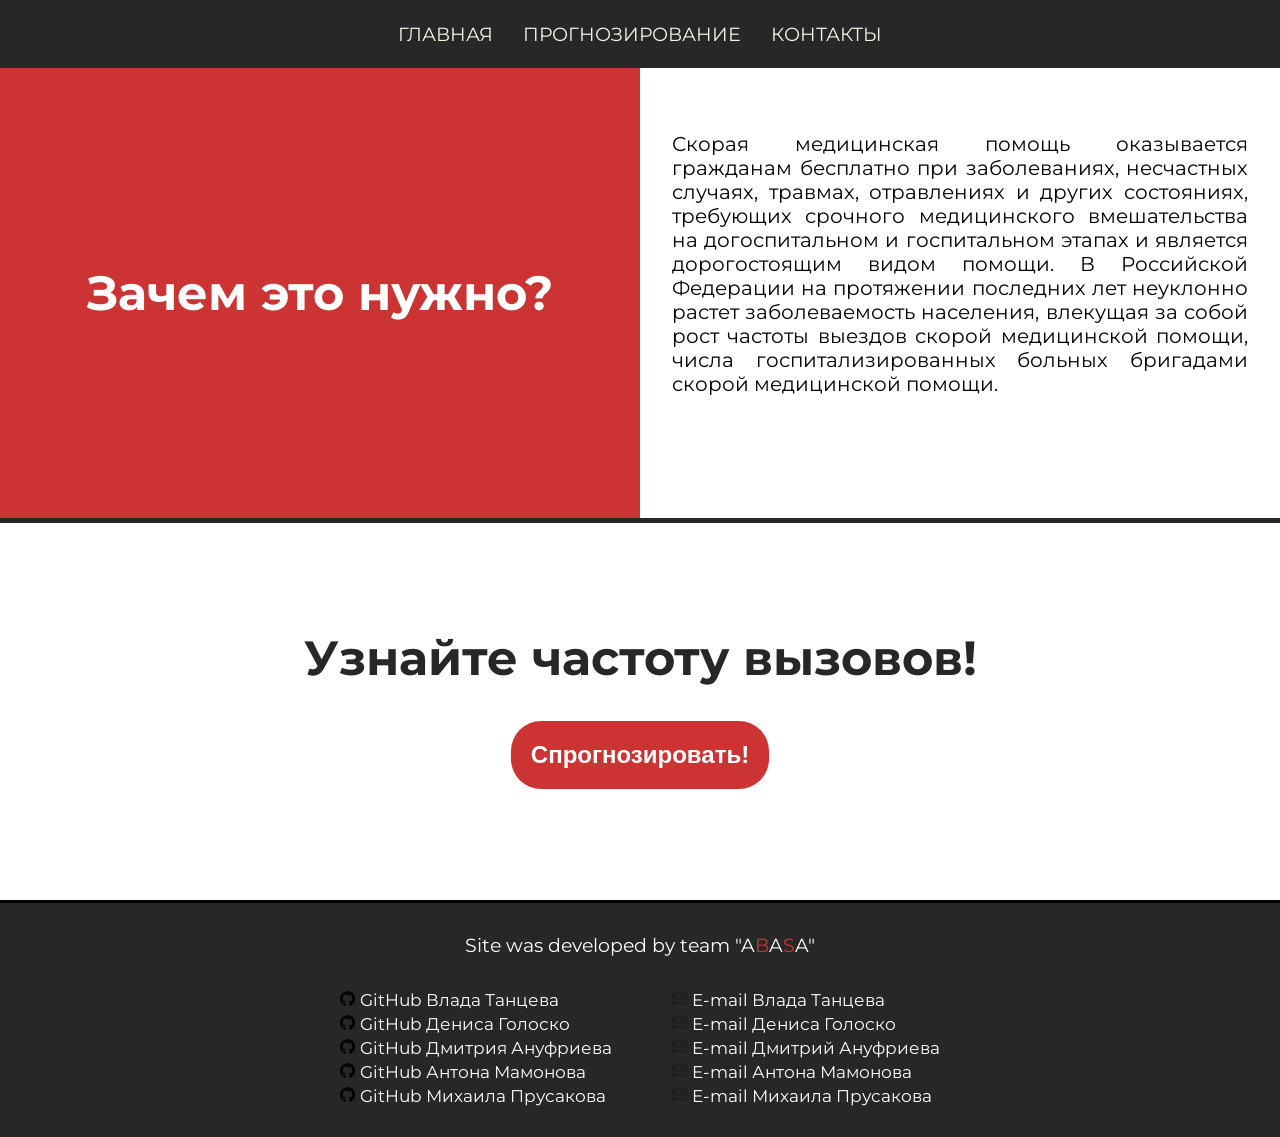
<file: site/index.html>
<!DOCTYPE html>
<html>
<head>
	<meta charset="utf-8">
	<meta name="viewport" content="width=device-width, initial-scale=1">
	<title>Главная</title>
	<link rel="stylesheet" type="text/css" href="style.css">
</head>
<body>

	<div class="menu">
		<a href="index.html">Главная</a>
		<a href="forecasting.html">Прогнозирование</a>
		<a href="#footer">Контакты</a>
	</div>

	<div id="container_info" class="container_info">
		<div class="container_info_left">
			<div class="content_info_left">
				<h1>Зачем это нужно?</h1>
			</div>
		</div>

		<div class="container_info_right">
			<div class="content_info_right">
				<p>Скорая медицинская помощь оказывается гражданам бесплатно при заболеваниях, несчастных случаях, травмах, отравлениях и других состояниях, требующих срочного медицинского вмешательства на догоспитальном и госпитальном этапах и является дорогостоящим видом помощи. В Российской Федерации на протяжении последних лет неуклонно растет заболеваемость населения, влекущая за собой рост частоты выездов скорой медицинской помощи, числа госпитализированных больных бригадами скорой медицинской помощи.</p>
			</div>
		</div>
	</div>

	<div id="container_forecasting" class="container_forecasting">
		<div class="content_forecasting">
			<h1>Узнайте частоту вызовов!</h1>
		</div>

		<div class="button_forecasting">
			<a href="forecasting.html"><input type="submit" name="send" value="Спрогнозировать!"></a>
		</div>
	</div>

	<div id="footer" class="footer">
		<div class="content_footer">
			<p>Site was developed by team "A<span class="red_simvol">B</span>A<span class="red_simvol">S</span>A"</p>
		</div>

		<div class="contact_footer">

			<div class="content_contact_git_footer">
				<div>
					<img src="img/git_logo.png">
					<a href="https://github.com/ElectroForez">GitHub Влада Танцева</a>
				</div>

				<div>
					<img src="img/git_logo.png">
					<a href="https://github.com/w111zard">GitHub Дениса Голоско</a>
				</div>

				<div>
					<img src="img/git_logo.png">
					<a href="https://github.com/IamSkezy">GitHub Дмитрия Ануфриева</a>
				</div>

				<div>
					<img src="img/git_logo.png">
					<a href="https://github.com/SharrkSummoner">GitHub Антона Мамонова</a>
				</div>

				<div>
					<img src="img/git_logo.png">
					<a href="https://github.com/Mikhas3009">GitHub Михаила Прусакова</a>
				</div>

			</div>

			<div class="content_contact_mail_footer">
				<div>
					<img src="img/email_logo.png">
					<a href="#">E-mail Влада Танцева</a>	
				</div>

				<div>
					<img src="img/email_logo.png">
					<a href="#">E-mail Дениса Голоско</a>	
				</div>

				<div>
					<img src="img/email_logo.png">
					<a href="#">E-mail Дмитрий Ануфриева</a>	
				</div>

				<div>
					<img src="img/email_logo.png">
					<a href="#">E-mail Антона Мамонова</a>	
				</div>

				<div>
					<img src="img/email_logo.png">
					<a href="#">E-mail Михаила Прусакова</a>	
				</div>

			</div>
		</div>
	</div>

</body>
</html>
</file>
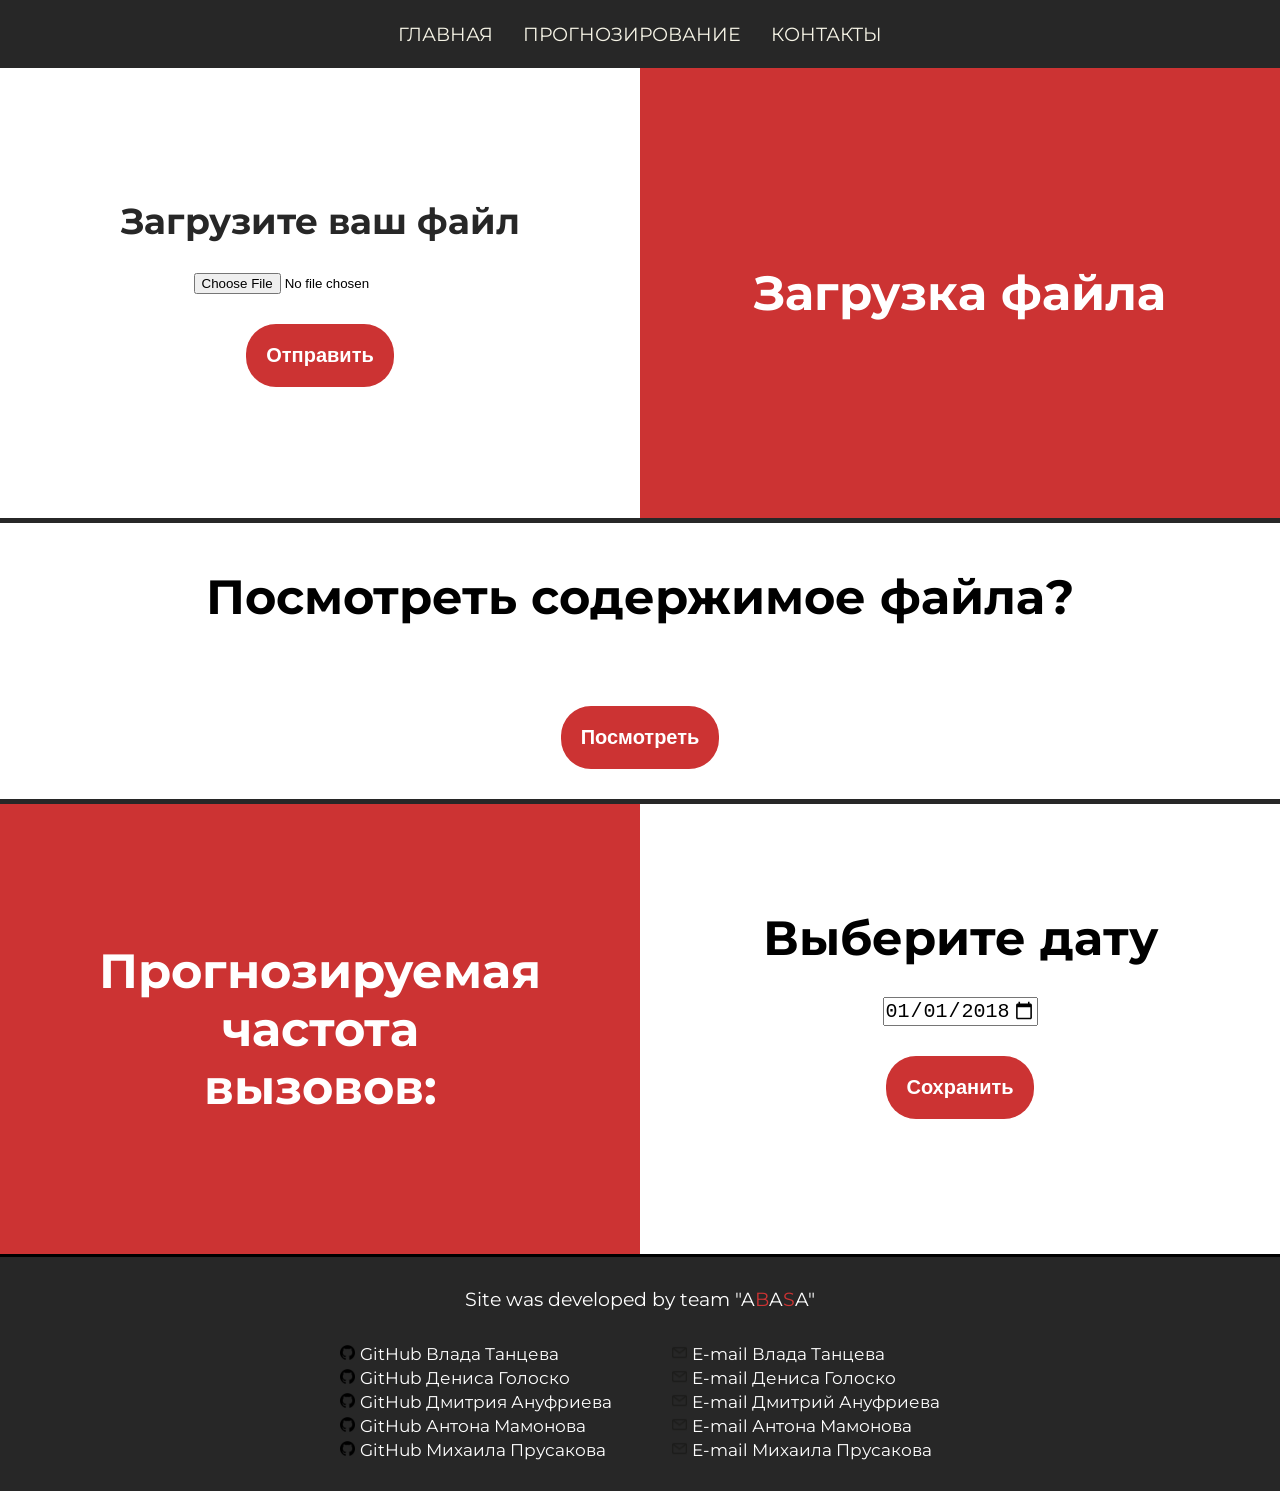
<file: site/forecasting.html>
<!DOCTYPE html>
<html>
<head>
	<meta charset="utf-8">
	<meta name="viewport" content="width=device-width, initial-scale=1">
	<title>Прогнозирование</title>
	<link rel="stylesheet" type="text/css" href="style.css">
</head>
<body>

	<div class="menu">
		<a href="index.html">Главная</a>
		<a href="forecasting.html">Прогнозирование</a>
		<a href="#footer">Контакты</a>
	</div>

	<div class="container_import_file">
		<div class="container_import_file_left">
			<div class="content_import_file_left">
				<h1>Загрузите ваш файл</h1>

				<form action="https://7ff1-5-227-28-6.ngrok.io/abasa" enctype="multipart/form-data" method="post">
		   			<input type="file" accept=".csv" name="readable" onchange="loadFile(this)">
		   			<div class="sendfile">
		   				<input type="submit" value="Отправить">
		   			</div>
		   		</form>
			</div>
		</div>

		<div class="container_import_file_right">
			<div class="content_import_file_right">
				<h1>Загрузка файла</h1>
			</div>
		</div>
	</div>

	<div class="container_show_file">
		<div class="content_show_file">
			<h1>Посмотреть содержимое файла?</h1>
				<div class="showfile">
		   				<input type="submit" id="but_show_file" class="button_show_file" value="Посмотреть" onclick="showFile(this)">
		   				<input type="submit" id="but_close_file" class="button_close_file" value="Закрыть" onclick="closeFile(this)">
		   		</div>

		   		<div id="warning_import_file" class="warning_import_file">
		   			<p>Вы не загрузили файл!</p>
		   		</div>
		</div>

		<div id="data" class="data">
		
		</div>
	</div>

	<div class="container_forecasting_result">
		<div class="container_result_left">
			<div class="content_result_left">
				<h1>Прогнозируемая частота<br>вызовов:</h1>
				<h1 id="contentResult"></h1>
			</div>
		</div>

		<div class="container_result_right">
			<div class="content_result_right">
				<h1>Выберите дату</h1>
				<input type="date" id="enterDate" name="trip-start" value="2018-01-01" min="2018-01-01" max="2022-12-31">
				<input type="submit" name="submitDate" value="Сохранить" id="submitDate" onclick="value_date()">
			</div>
		</div>
	</div>

	<div id="footer" class="footer">
		<div class="content_footer">
			<p>Site was developed by team "A<span class="red_simvol">B</span>A<span class="red_simvol">S</span>A"</p>
		</div>

		<div class="contact_footer">

			<div class="content_contact_git_footer">
				<div>
					<img src="img/git_logo.png">
					<a href="https://github.com/ElectroForez">GitHub Влада Танцева</a>
				</div>

				<div>
					<img src="img/git_logo.png">
					<a href="https://github.com/w111zard">GitHub Дениса Голоско</a>
				</div>

				<div>
					<img src="img/git_logo.png">
					<a href="https://github.com/IamSkezy">GitHub Дмитрия Ануфриева</a>
				</div>

				<div>
					<img src="img/git_logo.png">
					<a href="https://github.com/SharrkSummoner">GitHub Антона Мамонова</a>
				</div>

				<div>
					<img src="img/git_logo.png">
					<a href="https://github.com/Mikhas3009">GitHub Михаила Прусакова</a>
				</div>

			</div>

			<div class="content_contact_mail_footer">
				<div>
					<img src="img/email_logo.png">
					<a href="#">E-mail Влада Танцева</a>	
				</div>

				<div>
					<img src="img/email_logo.png">
					<a href="#">E-mail Дениса Голоско</a>	
				</div>

				<div>
					<img src="img/email_logo.png">
					<a href="#">E-mail Дмитрий Ануфриева</a>	
				</div>

				<div>
					<img src="img/email_logo.png">
					<a href="#">E-mail Антона Мамонова</a>	
				</div>

				<div>
					<img src="img/email_logo.png">
					<a href="#">E-mail Михаила Прусакова</a>	
				</div>

			</div>
		</div>
	</div>

	<script type="text/javascript" src="upload_file.js"></script>
	<script type="text/javascript" src="enter_data.js"></script>

</body>
</html>
</file>
<file: site/style.css>
/*Импорт шрифтов*/
@import url("https://fonts.googleapis.com/css2?family=Montserrat:wght@400;500;600;700&display=swap");

/*Глобальные стили*/
* {
	margin: 0;
	padding: 0;
	text-decoration: none;
	-webkit-box-sizing: border-box;
  	box-sizing: border-box;
}

/*Стилизация меню*/
.menu {
	width: 100%;
	height: 7.5vh;
	display: flex;
	justify-content: center;
	align-items: center;
	background: #272727;
	font-family: "Montserrat", sans-serif;
}

.menu a {
	color: #f6f4e6;
	font-size: 1.2em;
	text-transform: uppercase;
	margin-left: 15px;
	margin-right: 15px;
}

.menu a:hover {
	color: #CC3333;
	border-bottom: 1px solid #CC3333;
	transition: 0.25s;
}

/*Стилизация container_info*/
.container_info {
	display: flex;
	width: 100%;
	height: 50vh;
	font-family: "Montserrat", sans-serif;
	box-shadow: 0px 5px #272727;
}

.container_info_left {
	width: 50%;
	height: 100%;
	background: #CC3333;
}

.container_info_right {
	width: 50%;
	height: 100%;
}

.content_info_right {
	display: flex;
	flex-direction: column;
	justify-content: center;
	align-items: center;
	margin: 10% 5%;
	overflow: hidden;
	word-wrap: break-word;
	text-align: justify;
}

.content_info_right p {
	font-size: 1.25em;
}

.content_info_left {
	width: 100%;
	height: 100%;
	display: flex;
	justify-content: center;
	align-items: center;
}

.content_info_left h1 {
	color: #fff;
	font-size: 48px;
}

/*Стилизация container_forecasting*/
.container_forecasting {
	width: 100%;
	height: 42.5vh;
	display: flex;
	flex-direction: column;
	align-items: center;
	justify-content: center;
}

.content_forecasting {
	font-family: "Montserrat", sans-serif;
}
.content_forecasting h1 {
	margin-bottom: 5%;
	font-size: 48px;
	color: #272727;
}

.button_forecasting input {
	background: #CC3333;
	color: #fff;
	font-size: 1.5em;
	font-weight: 600;
	width: auto;
	height: auto;
	padding: 20px;
	border: none;
	border-radius: 30px;
	cursor: pointer;
}

.button_forecasting input:hover {
	font-size: 1.6em;
	transition: 0.5s;
	border-radius: 20px;
}

/*Стилизация footer*/
.footer {
	width: 100%;
	height: auto;
	background: #272727;
	border-top: 3px solid black;
}

.content_footer{
	display: flex;
	justify-content: center;
	font-size: 1.2em;
	margin-bottom: 30px;
}

.content_footer p {
	font-family: "Montserrat", sans-serif;
	color: #fff;
	margin-top: 30px;
}

.contact_footer {
	display: flex;
	justify-content: center;
	font-size: 1.2em;
	font-family: "Montserrat", sans-serif;
	color: #fff;
}

.content_contact_git_footer{
	display: flex;
	flex-direction: column;
	margin-bottom: 30px;
	margin-right: 30px;
}

.content_contact_git_footer a{
	font-family: "Montserrat", sans-serif;
	color: #fff;
	font-size: 0.9em;
}

.content_contact_git_footer a:hover {
	opacity: 0.9;
	color: #CC3333;
}

.content_contact_git_footer img {
	width: 15px;
	height: 15px;
}

.content_contact_mail_footer {
	display: flex;
	flex-direction: column;
	margin-bottom: 30px;
	margin-left: 30px;
}

.content_contact_mail_footer a{
	font-family: "Montserrat", sans-serif;
	color: #fff;
	font-size: 0.9em;
}

.content_contact_mail_footer a:hover {
	opacity: 0.9;
	color: #CC3333;
}

.content_contact_mail_footer img {
	width: 15px;
	height: 15px;
}

.red_simvol {
	color: #CC3333;
}

/*Стилизация container_import_file*/
.container_import_file {
	display: flex;
	width: 100%;
	height: 50vh;
	font-family: "Montserrat", sans-serif;
	box-shadow: 0px 5px #272727;
}

.container_import_file_left {
	width: 50%;
	height: 100%;
}

.container_import_file_right {
	width: 50%;
	height: 100%;
	background: #CC3333;
}

.content_import_file_left {
	display: flex;
	flex-direction: column;
	width: 100%;
	height: 100%;
	justify-content: center;
	align-items: center;
}

.content_import_file_right {
	width: 100%;
	height: 100%;
	display: flex;
	justify-content: center;
	align-items: center;
}

.content_import_file_left h1 {
	font-size: 36px;
	color: #272727;
	margin-bottom: 30px;
	margin-top: 30px;
}

.sendfile {
	display: flex;
	justify-content: center;
	align-items: center;
}

.sendfile input{
	margin-top: 30px;
	margin-bottom: 30px;
	background: #CC3333;
	color: #fff;
	font-size: 1.25em;
	font-weight: 600;
	width: auto;
	height: auto;
	padding: 20px;
	border: none;
	border-radius: 30px;
	cursor: pointer;
}

.sendfile input:hover {
	font-size: 1.4em;
	transition: 0.5s;
	border-radius: 20px;
}

.content_import_file_right h1 {
	color: #fff;
	font-size: 48px;
}

/*Стилизация container_show_file*/
.container_show_file {
	display: flex;
	flex-direction: column;
	justify-content: center;
	text-align: center;
	font-family: "Montserrat", sans-serif;
	border-bottom: 5px solid #272727;
}

.data {
	display: none;
}

.showfile {
	display: flex;
	justify-content: center;
}

.button_show_file {
	display: flex;
}

.button_close_file {
	display: none;
}

.content_show_file h1 {
	margin-top: 50px;
	color: #000;
	font-size: 48px;
	margin-bottom: 50px;
}

.showfile input{
	margin-top: 30px;
	margin-bottom: 30px;
	background: #CC3333;
	color: #fff;
	font-size: 1.25em;
	font-weight: 600;
	width: auto;
	height: auto;
	padding: 20px;
	border: none;
	border-radius: 30px;
	cursor: pointer;
}

.showfile input:hover {
	font-size: 1.4em;
	transition: 0.5s;
	border-radius: 20px;
}

#but_show_file {
	display: flex;
}

.warning_import_file {
	color: #CC3333;
	margin-bottom: 15px;
	display: none;
	justify-content: center;
}

/*Стилизация container_forecasting_result*/
.container_forecasting_result {
	display: flex;
	width: 100%;
	height: 50vh;
	font-family: "Montserrat", sans-serif;
	box-shadow: 0px 5px #272727;
}

.container_result_left {
	width: 50%;
	height: 100%;
	background: #CC3333;
}

.container_result_right {
	width: 50%;
	height: 100%;
}

.content_result_left {
	width: 100%;
	height: 100%;
	display: flex;
	justify-content: center;
	align-items: center;
	flex-direction: column;
}

.content_result_right {
	display: flex;
	flex-direction: column;
	width: 100%;
	height: 100%;
	justify-content: center;
	align-items: center;
}

.content_result_left h1 {
	font-size: 48px;
	color: #fff;
	text-align: center;
}

.content_result_right h1 {
	font-size: 48px;
	margin-bottom: 30px;
}

.content_result_right input[type="date"] {
	width: auto;
	height: auto;
	font-size: 20px;
}

.content_result_right input[type="submit"] {
	margin-top: 30px;
	margin-bottom: 30px;
	background: #CC3333;
	color: #fff;
	font-size: 1.25em;
	font-weight: 600;
	width: auto;
	height: auto;
	padding: 20px;
	border: none;
	border-radius: 30px;
	cursor: pointer;
}

.content_result_right input[type="submit"]:hover {
	font-size: 1.4em;
	transition: 0.5s;
	border-radius: 20px;
}
</file>
